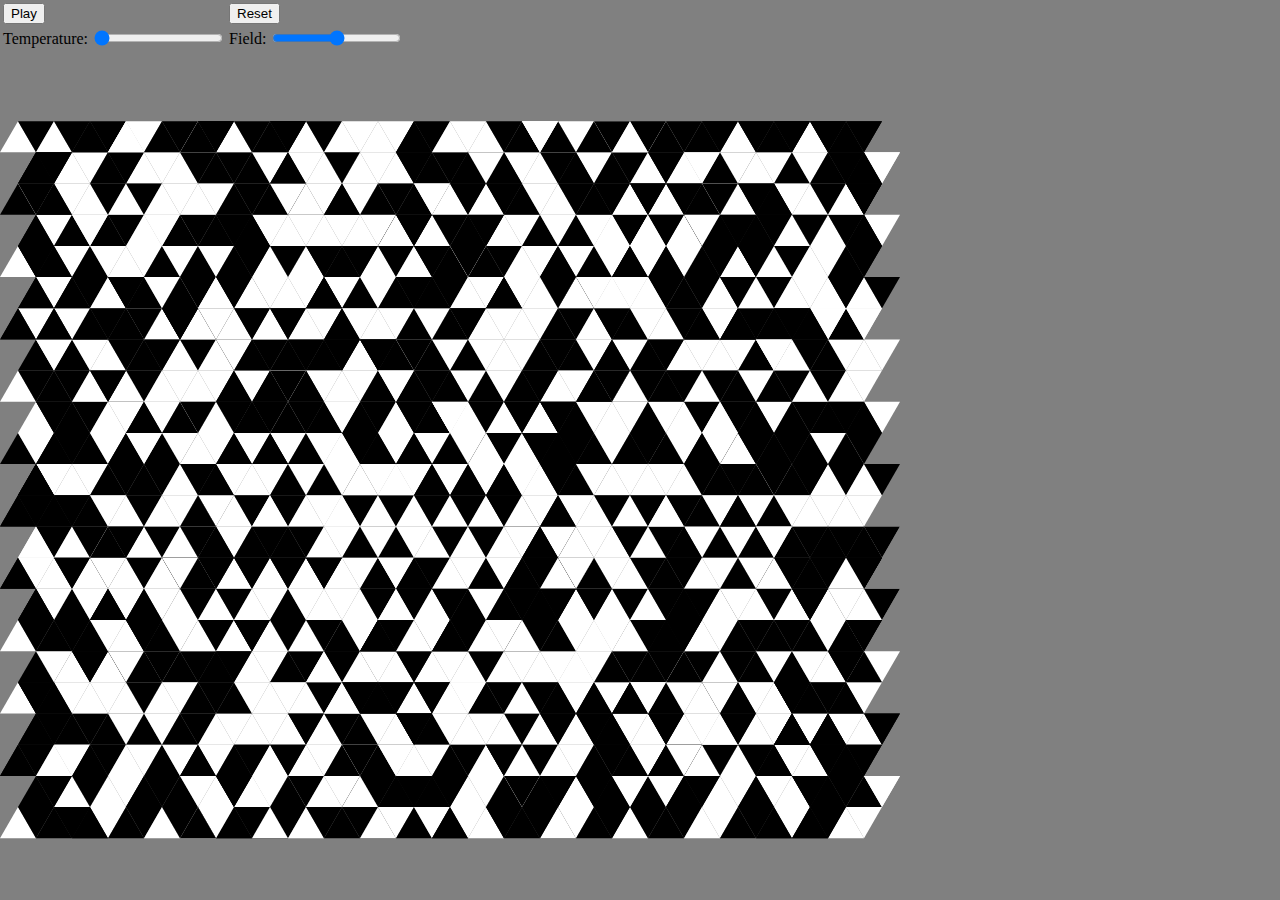
<file: triangle.html>
<!DOCTYPE html>
<html lang="en" dir="ltr">
    <head>
      <title>Ising Model Simulation</title>
      <meta charset="utf-8">
      <link rel="stylesheet" href="index.css">
      <meta name="viewport" content="user-scalable=no, initial-scale=1, maximum-scale=1, minimum-scale=1, width=device-width, height=device-height" />
    </head>
    <body oncontextmenu="return false">
      <table class="sliders">
        <tr>
            <td colspan="2">
                <input type="button" class="button" value="Play" id="play" onclick="looping = !looping; togglePlay()">
            </td>
            <td colspan="2">
                <input type="button" class="button" value="Reset" onclick="setup()">
            </td>
        </tr>
        <tr>
            <td>
                <label for="temp">Temperature: </label>
            </td>
            <td>
                <input type="range" id="temp" value="" min="0" max="100" step="0.1" class="range" oninput="menuInput()">
            </td>
            <td>
                <label for="field">Field: </label>
            </td>
            <td>
                <input type="range" id="field" value="" min="-5" max="5" step="0.1" class="range" oninput="menuInput()">
            </td>
        </tr>
        
    </table>
    </body>

    <script src="p5.min.js"></script>

    <script src="triangle.js"></script>
    
   
   <!-- <script src="https://kit.fontawesome.com/5ab7058819.js" crossorigin="anonymous"></script> -->
</html>
</file>
<file: index.css>
body, html
{
  padding: 0;
  margin: 0;
  height: 100%;
  width: 100%;
  overflow: hidden;
  overscroll-behavior: none;
  background-color: gray;
  user-select: none;
  -moz-user-select: none;
  -webkit-user-select: none;
  -webkit-touch-callout: none;
  -ms-user-select: none;
}

canvas
{
  position: fixed;
  top: 10%;
  left: 0;
  width: 100%;
  height: 100%;
}

.menu
{
  background-color: white;
  width: 250px;
  padding: 25px;
  height: 100%;
  position: fixed;
  top: 0;
  right: 0;
}
</file>
